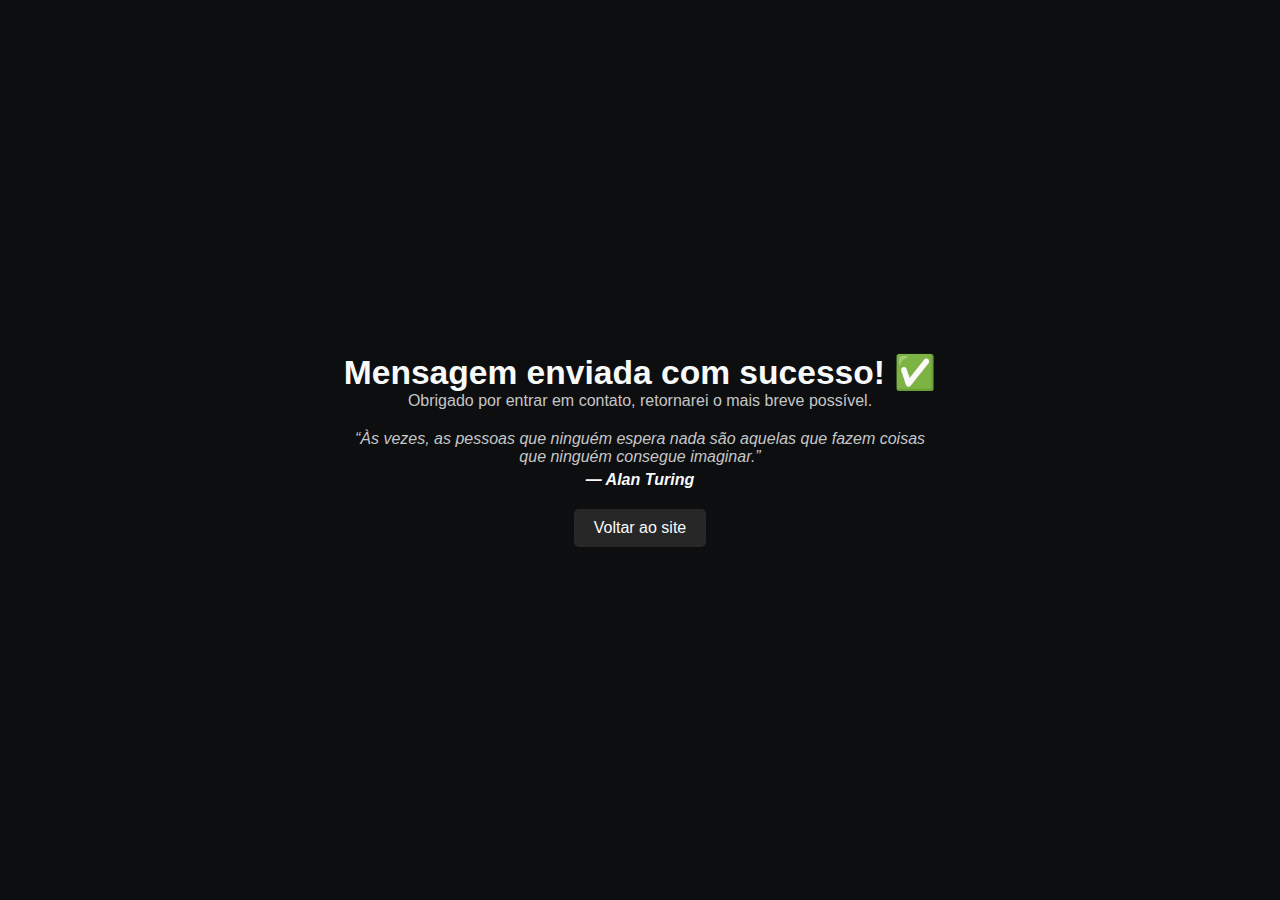
<file: obrigado.html>
<!DOCTYPE html>
<html lang="pt-BR">
<head>
  <meta charset="UTF-8">
  <meta name="viewport" content="width=device-width, initial-scale=1.0">
  <title>Obrigado!</title>
  <link rel="stylesheet" href="style.css">
  <style>
    body {
      display: flex;
      justify-content: center;
      align-items: center;
      min-height: 100vh;
      font-family: Arial, sans-serif;
      text-align: center;
      padding: 20px;
    }

    body h1 {
    font-size: 2.1rem;
    color: var(--cor-titulos);
    }

    .container {
      max-width: 600px;
    }
    .quote {
      margin-top: 20px;
      font-style: italic;
      color: var(--cor-textos);
    }
    .quote span {
      display: block;
      margin-top: 5px;
      font-weight: bold;
      color: var(--cor-titulos);
    }
    a {
      display: inline-block;
      margin-top: 20px;
      padding: 10px 20px;
      background: var(--cor-botoes);
      color: var(--cor-titulos);
      text-decoration: none;
      border-radius: 5px;
      transition: background 0.3s;
    }
    a:hover {
      background: #3a3a3a;
    }
  </style>
</head>
<body>
  <div class="container">
    <h1>Mensagem enviada com sucesso! ✅</h1>
    <p>Obrigado por entrar em contato, retornarei o mais breve possível.</p>
    <p class="quote">
      “Às vezes, as pessoas que ninguém espera nada são aquelas que fazem coisas que ninguém consegue imaginar.”
      <span>— Alan Turing</span>
    </p>
    <a href="index.html">Voltar ao site</a>
  </div>
</body>
</html>
</file>
<file: style.css>
:root {
    --cor-fundo: #0d0e10;
    --cor-botoes: #282728;
    --cor-titulos: #f8fafa;
    --cor-textos: #c5c6c8;
}

* {
    margin: 0;
    padding: 0;
    box-sizing: border-box;
}

body {
    font-family: Arial, sans-serif;
    background-color: var(--cor-fundo);
    color: var(--cor-textos);
    overflow-x: hidden;
}

/* Fundo */
#particles {
position: fixed;
top: 0;
left: 0;
width: 100%;
height: 100%;
z-index: -1;
}

/* Logo */
.logo {
    position: fixed;
    top: 20px;
    left: 20px;
    z-index: 1000;
}

.logo img {
    width: 60px;
    height: auto;
}

/* Nav */
.menu {
    position: fixed;
    top: 30px;
    right: 20px;
    display: flex;
    gap: 15px;
    z-index: 1000;
}

.menu a {
    color: var(--cor-titulos);
    padding: 8px 15px;
    border-radius: 6px;
    text-decoration: none;
    font-weight: bold;
    transition: background-color 0.3s ease;
}

.menu a:hover {
    background-color: #3a3a3a;
}

/* Ícones redes */
.redes {
    position: fixed;
    bottom: 20px;
    left: 30px;
    display: flex;
    flex-direction: column;
    gap: 10px;
    z-index: 10;
}

.redes img {
    width: 30px;
    height: 30px;
    transition: transform 0.3s;
}

.redes img:hover {
    transform: scale(1.1);
}

/* Seção de apresentação */
#apresentacao {
min-height: 100vh;
display: flex;
flex-direction: column;
justify-content: center;
align-items: flex-start;
padding-left: 15%;
}

#apresentacao h1 {
font-size: 4rem;
color: var(--cor-titulos);
}

#apresentacao p {
font-size: 1.2rem;
color: var(--cor-textos);
margin-top: 10px;
margin-bottom: 20px;
}

.btn-cta {
    display: inline-block;
    padding: 10px 20px;
    background: var(--cor-botoes);
    color: var(--cor-titulos);
    text-decoration: none;
    border-radius: 5px;
    transition: box-shadow 0.3s ease;
}

.btn-cta:hover {
    box-shadow: 0px 0px 10px rgba(248, 250, 250, 0.6);
}

/* Seção Sobre */
.sobre {
    background-color: var(--cor-fundo);
    padding: 80px 20px;
    color: var(--cor-titulos);
    text-align: center;
}

/* Container dos cards */
.sobre-container {
    display: flex;
    justify-content: center;
    gap: 24px;
    flex-wrap: wrap;
    align-items: stretch;
    max-width: 1200px;
    margin: 0 auto;
}

/* Card base */
.card-sobre {
    position: relative;
    width: 320px;
    height: 420px;
    background-size: cover;
    background-position: center;
    border-radius: 12px;
    overflow: hidden;
    cursor: pointer;
    transition: transform 0.35s ease, box-shadow 0.35s ease;
    display: flex;
    align-items: center;
    justify-content: center;
}

.card-sobre:hover,
.card-sobre:focus {
    transform: scale(1.04);
    box-shadow: 0 14px 30px rgba(0,0,0,0.55);
    outline: none;
}

/* camada escura sutil para legibilidade do título */
.card-sobre::before {
    content: "";
    position: absolute;
    inset: 0;
    background: linear-gradient(to bottom, rgba(0,0,0,0.18) 0%, rgba(0,0,0,0.5) 70%);
    transition: background 0.3s ease;
    pointer-events: none;
}

/* Título centralizado (único texto no card) */
.card-title {
    position: relative; /* acima do ::before */
    z-index: 2;
    font-size: 1.3rem;
    font-weight: 800;
    color: var(--cor-titulos);
    letter-spacing: 1px;
    text-shadow: 0 3px 12px rgba(0,0,0,0.6);
    text-transform: uppercase;
    padding: 8px 18px;
    border-radius: 6px;
    background: rgba(0,0,0,0.25);
}

/* Texto de introdução (acima do botão) */
.sobre-intro {
    max-width: 760px;
    margin: 28px auto 12px;
    color: var(--cor-textos);
    font-size: 1rem;
    line-height: 1.6;
    text-align: center;
}

/* Botão abaixo dos cards */
.sobre-botao {
    margin-top: 12px;
}

.btn-trabalhar {
    display: inline-block;
    background-color: var(--cor-botoes);
    color: var(--cor-titulos);
    padding: 12px 22px;
    border-radius: 8px;
    font-weight: 700;
    text-decoration: none;
    box-shadow: 0 8px 22px rgba(0,0,0,0.5);
    transition: transform 0.18s ease, box-shadow 0.18s ease;
}

.btn-trabalhar:hover {
    transform: translateY(-3px);
    box-shadow: 0 12px 30px rgba(0,0,0,0.6);
}

* Responsividade */
@media (max-width: 980px) {
    .card-sobre {
        width: 280px;
        height: 380px;
    }
}

@media (max-width: 680px) {
    .sobre {
        padding: 48px 16px;
    }
    .sobre-container {
        gap: 16px;
    }
    .card-sobre {
        width: 100%;
        max-width: 420px;
        height: 340px;
    }
    .sobre-intro {
        padding: 0 12px;
    }
}

/* Modal */
.modal-overlay {
    position: fixed;
    inset: 0;
    background: rgba(0,0,0,0.8);
    display: flex;
    align-items: center;
    justify-content: center;
    z-index: 999;
    opacity: 0;
    pointer-events: none;
    transition: opacity 0.3s ease;
}

.modal-overlay.active {
    opacity: 1;
    pointer-events: auto;
}

.modal-content {
    background: var(--cor-fundo);
    padding: 28px;
    border-radius: 12px;
    max-width: 800px;
    width: 90%;
    max-height: 80vh;
    overflow-y: auto;
    position: relative;
    box-shadow: 0 12px 35px rgba(0,0,0,0.7);
}

.modal-close {
    position: absolute;
    top: 12px;
    right: 16px;
    background: none;
    border: none;
    font-size: 1.8rem;
    color: var(--cor-titulos);
    cursor: pointer;
}

.modal-close:hover {
    color: #ff5e5e;
}

.modal-layout {
    display: flex;
    gap: 20px;
    align-items: flex-start;
    flex-wrap: wrap;
}

.modal-text p, .modal-text ul {
    font-size: 1rem;
    line-height: 1.5;
    color: var(--cor-textos);
}

.modal-text ul {
    padding-left: 20px;
}

.modal-buttons {
    margin-top: 20px;
    display: flex;
    justify-content: flex-end;
    gap: 15px;
}

.modal-buttons a {
    display: flex;
    align-items: center;
    gap: 8px;
    padding: 10px 15px;
    border-radius: 8px;
    color: #fff;
    text-decoration: none;
    font-weight: bold;
    transition: background 0.3s ease;
}

.modal-buttons a:hover {
    background: #3a3a3a;
}

.modal-buttons img {
    width: 24px;
    height: 24px;
}

#modal-body h2 {
margin-bottom: 12px;
font-size: 1.8rem;
color: var(--cor-titulos);
}

#modal-body p {
color: var(--cor-textos);
line-height: 1.6;
}

.services-grid {
    display: flex;
    justify-content: space-around;
    gap: 40px;
    margin-top: 20px;
    flex-wrap: wrap;
    align-items: flex-start;
    text-align: center;
}

.service-item {
    text-align: center;
    flex: 1;
    max-width: 220px;
    min-width: 150px;
    display: flex;
    flex-direction: column;
    align-items: center;
}

.service-item img {
    width: 50px;
    margin-bottom: 10px;
}

/* Seção Contato */
#contato {
background-color: var(--cor-fundo);
padding: 60px 20px;
}

.contato-container {
    display: flex;
    gap: 40px;
    max-width: 1100px;
    margin: 0 auto;
    flex-wrap: wrap;
}

.contato-info {
    flex: 1;
    color: var(--cor-textos);
    display: flex;
    flex-direction: column;
    justify-content: center;
    align-items: center;
    text-align: center;
}

.contato-info h2 {
    color: var(--cor-titulos);
    margin-bottom: 12px;
}

.contato-info h3 {
    color: var(--cor-titulos);
    margin-bottom: 15px;
}

.contato-info p {
    margin-bottom: 15px;
    line-height: 1.6;
}

.contato-form {
    flex: 1;
    background-color: var(--cor-botoes);
    padding: 25px;
    border-radius: 8px;
    display: flex;
    flex-direction: column;
    gap: 15px;
}

.contato-form input,
.contato-form textarea {
    background-color: transparent;
    border: 1px solid var(--cor-fundo);
    padding: 10px;
    border-radius: 5px;
    color: var(--cor-titulos);
    font-size: 1rem;
}

.contato-form input::placeholder,
.contato-form textarea::placeholder {
    color: var(--cor-textos);
}

.contato-form button {
    background-color: var(--cor-botoes);
    color: var(--cor-titulos);
    padding: 12px;
    border: none;
    border-radius: 5px;
    font-weight: bold;
    cursor: pointer;
    transition: 0.3s ease;
    box-shadow: 0 4px 10px rgba(0,0,0,0.4);
}

.contato-form button:hover {
    background-color: var(--cor-fundo);
    box-shadow: 0 6px 15px rgba(0,0,0,0.6);
}

@media (max-width: 768px) {
    .contato-container {
        flex-direction: column;
    }
}

.site-footer {
    background-color: rgba(0,0,0,0.7);
    color: var(--cor-textos);
    text-align: center;
    padding: 15px;
    font-size: 0.85rem;
}
</file>
